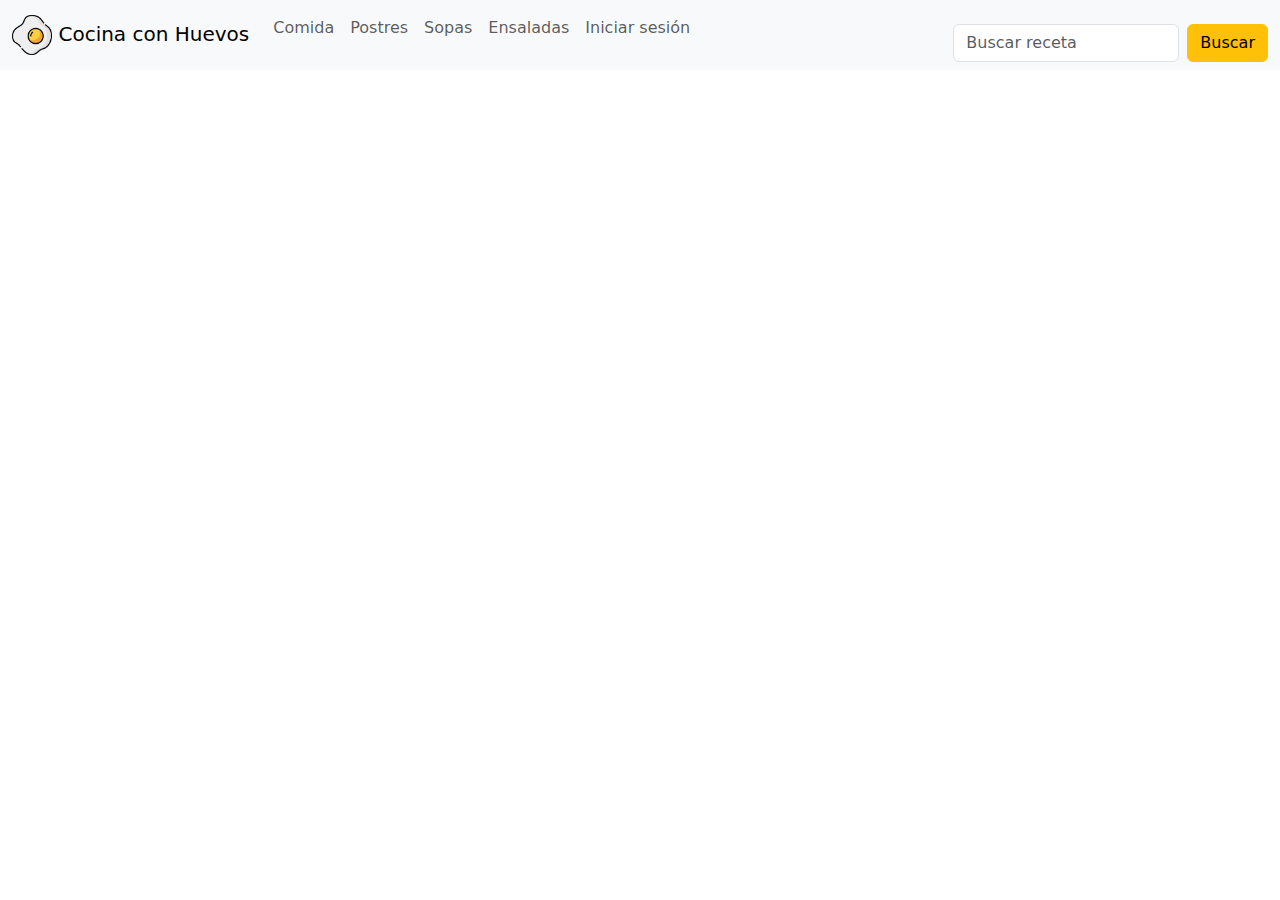
<file: vista/index.html>
<!DOCTYPE html>
<html lang="en">

<head>
    <meta charset="UTF-8">
    <meta name="viewport" content="width=device-width, initial-scale=1.0">
    <title>Cocina con huevos</title>
    <link rel="stylesheet" href="./style/style_sesion.css">
    <!-- BOOTSTRAP -->
    <link href="https://cdn.jsdelivr.net/npm/bootstrap@5.3.3/dist/css/bootstrap.min.css" rel="stylesheet"
        integrity="sha384-QWTKZyjpPEjISv5WaRU9OFeRpok6YctnYmDr5pNlyT2bRjXh0JMhjY6hW+ALEwIH" crossorigin="anonymous">
    <link rel="icon" href="./image/huevo-frito.png" type="image/x-icon">
</head>
<body>  
    <!-- BARRA DE NAVEGACION -->
    <nav class="navbar navbar-expand-lg bg-body-tertiary fixed-top" id="barra_navegacion">
        <div class="container-fluid">
            <a class="navbar-brand" href="#"><img src="./image/huevo-frito.png" height="40px"> Cocina con Huevos</a>

            <button class="navbar-toggler" type="button" data-bs-toggle="offcanvas"
                data-bs-target="#offcanvasNavbar" aria-controls="offcanvasNavbar"
                aria-label="Toggle navigation">
                <span class="navbar-toggler-icon"></span>
            </button>

            <div class="offcanvas offcanvas-end" tabindex="-1" id="offcanvasNavbar"aria-labelledby="offcanvasNavbarLabel">
                <div class="offcanvas-header">
                    <h5 class="offcanvas-title" id="offcanvasNavbarLabel"><a class="navbar-brand" href="index.html"><img src="./image/huevo-frito.png" height="40px"> Cocina con Huevos</a></h5>
                    <button type="button" class="btn-close" data-bs-dismiss="offcanvas"
                        aria-label="Close">
                    </button>
                </div>

                <div class="offcanvas-body">
                    <ul class="navbar-nav justify-content-start flex-grow-1 pe-3">
                        <li class="nav-item">
                            <a class="categoria-tab nav-link" href="#productos" data-categoria="comida">Comida</a>
                        </li>
                        <li class="nav-item">
                            <a class="categoria-tab nav-link" href="#productos" data-categoria="postre">Postres</a>
                        </li>
                        <li class="nav-item">
                            <a class="categoria-tab nav-link" href="#productos" data-categoria="sopa">Sopas</a>
                        </li>
                        <li class="nav-item">
                            <a class="categoria-tab nav-link" href="#productos" data-categoria="ensalada">Ensaladas</a>
                        </li> 
                        <li class="nav-item">
                            <a class="nav-link" href="loggin.html">Iniciar sesión</a>
                        </li>
                    </ul>
                    
                    <form class="d-flex mt-3" role="search">
                        <input class="form-control me-2" type="search" placeholder="Buscar receta" aria-label="Search">
                        <button class="btn btn-warning" type="submit">Buscar</button>
                    </form>
                </div>
            </div>
        </div>
    </nav>    <br>    <br>    <br>    <br>

     <!-- CONTENEDOR -->
     <div class="container" id="productos">
        <div class="row">
            <div class="col receta">
                <div id="Cartas" class="cards-container"></div>
            </div>
        </div>
    </div>

    <script src="https://cdn.jsdelivr.net/npm/bootstrap@5.3.3/dist/js/bootstrap.bundle.min.js"
        integrity="sha384-YvpcrYf0tY3lHB60NNkmXc5s9fDVZLESaAA55NDzOxhy9GkcIdslK1eN7N6jIeHz"
        crossorigin="anonymous"></script>
    <script src="https://cdn.jsdelivr.net/npm/@popperjs/core@2.11.8/dist/umd/popper.min.js"
        integrity="sha384-I7E8VVD/ismYTF4hNIPjVp/Zjvgyol6VFvRkX/vR+Vc4jQkC+hVqc2pM8ODewa9r"
        crossorigin="anonymous"></script>
    <script src="https://cdn.jsdelivr.net/npm/bootstrap@5.3.3/dist/js/bootstrap.min.js"
        integrity="sha384-0pUGZvbkm6XF6gxjEnlmuGrJXVbNuzT9qBBavbLwCsOGabYfZo0T0to5eqruptLy"
        crossorigin="anonymous"></script>
        <script src="https://ajax.googleapis.com/ajax/libs/jquery/3.6.0/jquery.min.js"></script>
        <script src="../controlador/mainControl.js"></script>
        <script src="script.js"></script>
</body>

</html>
</file>
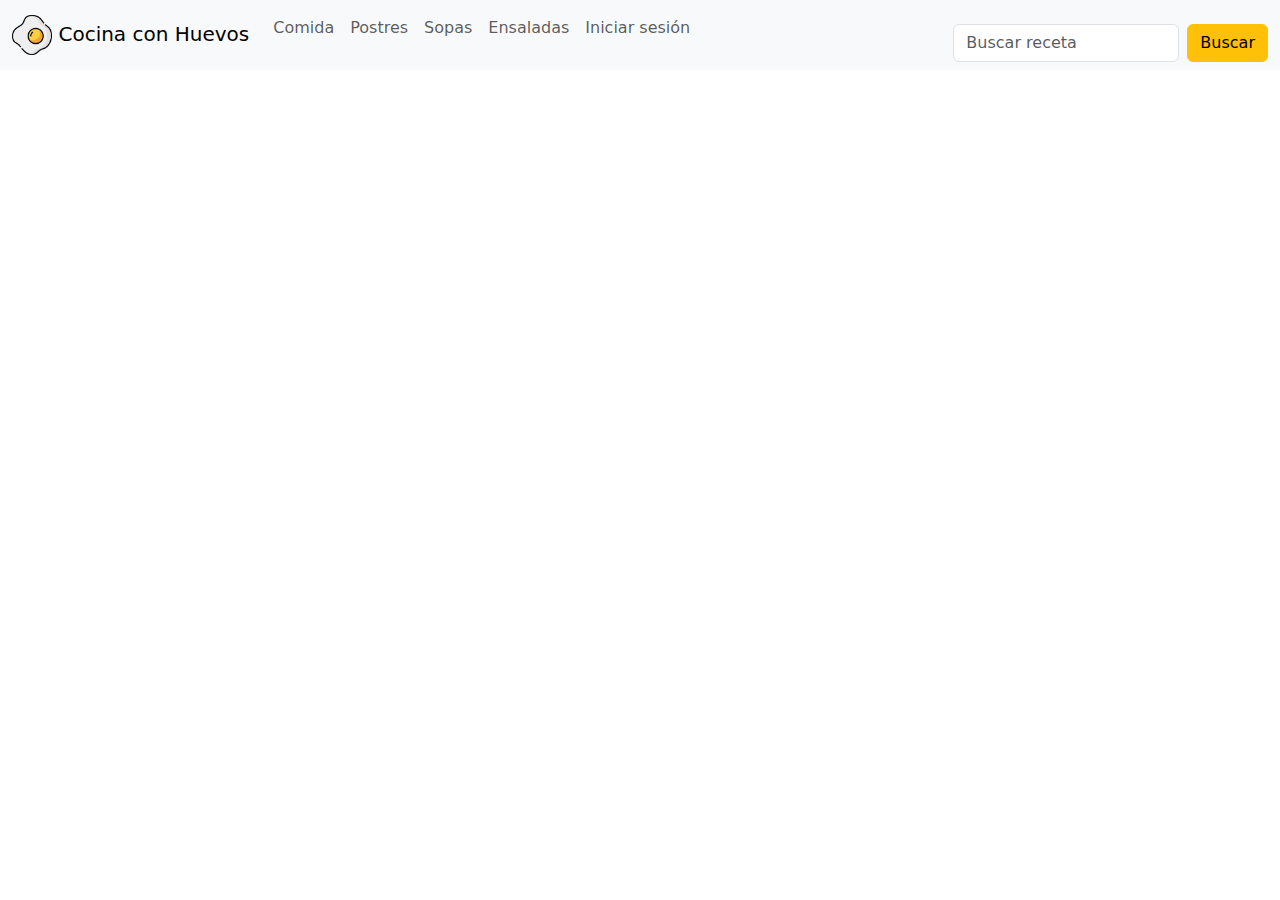
<file: vista/addRecipe.html>
<!DOCTYPE html>
<html lang="en">
<head>
    <meta charset="UTF-8">
    <meta name="viewport" content="width=device-width, initial-scale=1.0">
    <title>Agregar receta</title>
    <link rel="stylesheet" href="./style/style_sesion.css">
    <!-- BOOTSTRAP -->
    <link href="https://cdn.jsdelivr.net/npm/bootstrap@5.3.3/dist/css/bootstrap.min.css" rel="stylesheet"
        integrity="sha384-QWTKZyjpPEjISv5WaRU9OFeRpok6YctnYmDr5pNlyT2bRjXh0JMhjY6hW+ALEwIH" crossorigin="anonymous">
    <link rel="icon" href="./image/huevo-frito.png" type="image/x-icon">
</head>
<body>
    <!-- BARRA DE NAVEGACION -->
    <!-- CONTENEDOR -->
    <nav class="navbar navbar-expand-lg bg-body-tertiary fixed-top ">
        <div class="container-fluid">
            <a class="navbar-brand" href="index.html"><img src="./image/huevo-frito.png" height="40px"> Cocina con Huevos</a>
            <button class="navbar-toggler" type="button" data-bs-toggle="offcanvas"
                data-bs-target="#offcanvasNavbar" aria-controls="offcanvasNavbar"
                aria-label="Toggle navigation">
                <span class="navbar-toggler-icon"></span>
            </button>
            <div class="offcanvas offcanvas-end" tabindex="-1" id="offcanvasNavbar"aria-labelledby="offcanvasNavbarLabel">
                <div class="offcanvas-header">
                    <h5 class="offcanvas-title" id="offcanvasNavbarLabel"><a class="navbar-brand" href="index.html"><img src="./image/huevo-frito.png" height="40px"> Cocina con Huevos</a></h5>
                    <button type="button" class="btn-close" data-bs-dismiss="offcanvas"
                        aria-label="Close">
                    </button>
                </div>
                <div class="offcanvas-body">
                    <ul class="navbar-nav justify-content-start flex-grow-1 pe-3">
                        <li class="nav-item">
                            <a class="categoria-tab nav-link" href="#productos" data-categoria="comida">Comida</a>
                        </li>
                        <li class="nav-item">
                            <a class="categoria-tab nav-link" href="#productos" data-categoria="postre">Postres</a>
                        </li>
                        <li class="nav-item">
                            <a class="categoria-tab nav-link" href="#productos" data-categoria="sopa">Sopas</a>
                        </li>
                        <li class="nav-item">
                            <a class="categoria-tab nav-link" href="#productos" data-categoria="ensalada">Ensaladas</a>
                        </li>
                        <li class="nav-item">
                            <a class="nav-link" href="addRecipe.html">Mis recetas</a>
                        </li>
                        <li class="nav-item">
                            <a class="nav-link" href="profile.html">Mi perfil</a>
                        </li>
                    </ul>
                    <form class="d-flex" role="search">
                        <input class="form-control me-2" type="search" placeholder="Buscar receta" aria-label="Search">
                        <button class="btn btn-warning" type="submit">Buscar</button>&nbsp;&nbsp;
                        
                    </form><br><br>
                    <button class="btn btn-warning" id="boton_cerrar_sesion" type="button" onclick="cerrarSesion()">Cerrar sesión</button>
                </div>
            </div>
        </div>
    </nav>    <br>    <br>    <br>
    <div class="container">        <br>        <br>
        <div class="row">
            <div class="col-lg-6 col-sm-12">
                <div class="row">
                    <!-- Formualrio -->
                    <div>
                        <h2 class="titulo_agregar_receta">Agregar nueva receta</h2> <br> <br>
                        <form class="formulario_receta" id="recetaForm" enctype="multipart/form-data">
                            <!-- Nombre de receta -->
                            <div>
                                <label for="nombre" class="form-label">Nombre de la receta</label>
                                <input type="text" class="form-control" id="nombreR" name="nombre" placeholder="Nombre de receta" required>
                            </div><br>
                            <!-- Categoría -->
                            <div>
                                <label for="categoria">Categoría:</label>
                                <select id="categoria" name="categoria" required>
                                    <option value="">Seleccionar categoría</option>
                                    <option value="comida">Comida</option>
                                    <option value="postre">Postre</option>
                                    <option value="sopa">Sopa</option>
                                    <option value="ensalada">Ensalada</option>
                                </select>
                            </div><br>
                            <!-- Tiempo de cocción -->
                            <div>
                                <label for="tiempo" class="form-label">Tiempo de cocción</label>
                                <input type="number" class="form-control" id="tiempo" name="tiempo" placeholder="Tiempo de cocción" required>
                            </div><br>
                            <!-- Imagen de receta -->
                            <div>
                                <label for="foto" class="form-label">Imagen de la receta</label>
                                <input type="file" class="form-control" id="foto" name="foto" accept="image/*" required>
                            </div><br>
                            <!-- Ingredientes -->
                            <div>
                                <label for="ingredientes" class="form-label">Ingredientes</label>
                                <textarea class="form-control" id="ingredientes" name="ingredientes" placeholder="Ingredientes" required></textarea>
                            </div><br>
                            <!-- Modo de preparación -->
                            <div>
                                <label for="descripcion" class="form-label">Modo de preparación</label>
                                <textarea class="form-control" id="descripcion" name="descripcion" placeholder="Modo de preparación" required></textarea>
                            </div>   <br>
                            <button type="submit" class="btn btn-warning" id="guardar_receta">Guardar Receta</button>
                        </form>                        
                    </div>
                </div>
            </div>
            <div class="col-lg-6 col-sm-12">
                <div class="row">
                    <div class="col">
                        <div class="">
                            <h2 class="titulo_agregar_receta">Mis recetas</h2>
                            <!-- RENGLON PARA LAS RECETAS HECHAS POR EL CLIENTE -->
                            <div class="row">
                                <div class="container" id="productos">
                                    <div class="row">
                                        <div class="col">
                                            <div id="Cartas" class="cards-container"></div>
                                        </div>
                                    </div>
                                </div>
                            <!-- FIN DEL RENGLON -->
                            </div>
                        </div>
                    </div>
                </div>
            </div>
        <!-- FIN RENGLON -->
        </div>
    <!-- FIN CONTENEDOR -->
    </div>

    <script src="https://cdn.jsdelivr.net/npm/bootstrap@5.3.3/dist/js/bootstrap.bundle.min.js"
        integrity="sha384-YvpcrYf0tY3lHB60NNkmXc5s9fDVZLESaAA55NDzOxhy9GkcIdslK1eN7N6jIeHz"
        crossorigin="anonymous"></script>
    <script src="https://cdn.jsdelivr.net/npm/@popperjs/core@2.11.8/dist/umd/popper.min.js"
        integrity="sha384-I7E8VVD/ismYTF4hNIPjVp/Zjvgyol6VFvRkX/vR+Vc4jQkC+hVqc2pM8ODewa9r"
        crossorigin="anonymous"></script>
    <script src="https://cdn.jsdelivr.net/npm/bootstrap@5.3.3/dist/js/bootstrap.min.js"
        integrity="sha384-0pUGZvbkm6XF6gxjEnlmuGrJXVbNuzT9qBBavbLwCsOGabYfZo0T0to5eqruptLy"
        crossorigin="anonymous"></script>
    <script src="https://ajax.googleapis.com/ajax/libs/jquery/3.6.0/jquery.min.js"></script>
    <script src="script.js"></script>
    <script src="../controlador/mainControl.js"></script>
    
    <script>
        document.addEventListener('DOMContentLoaded', () => {
            const userID = sessionStorage.getItem('idU');
            if (!userID) {
                window.location.href = 'index.html';  // Redirigir si no hay sesión activa
            }
        });
    </script>

</body>

</html>
</file>
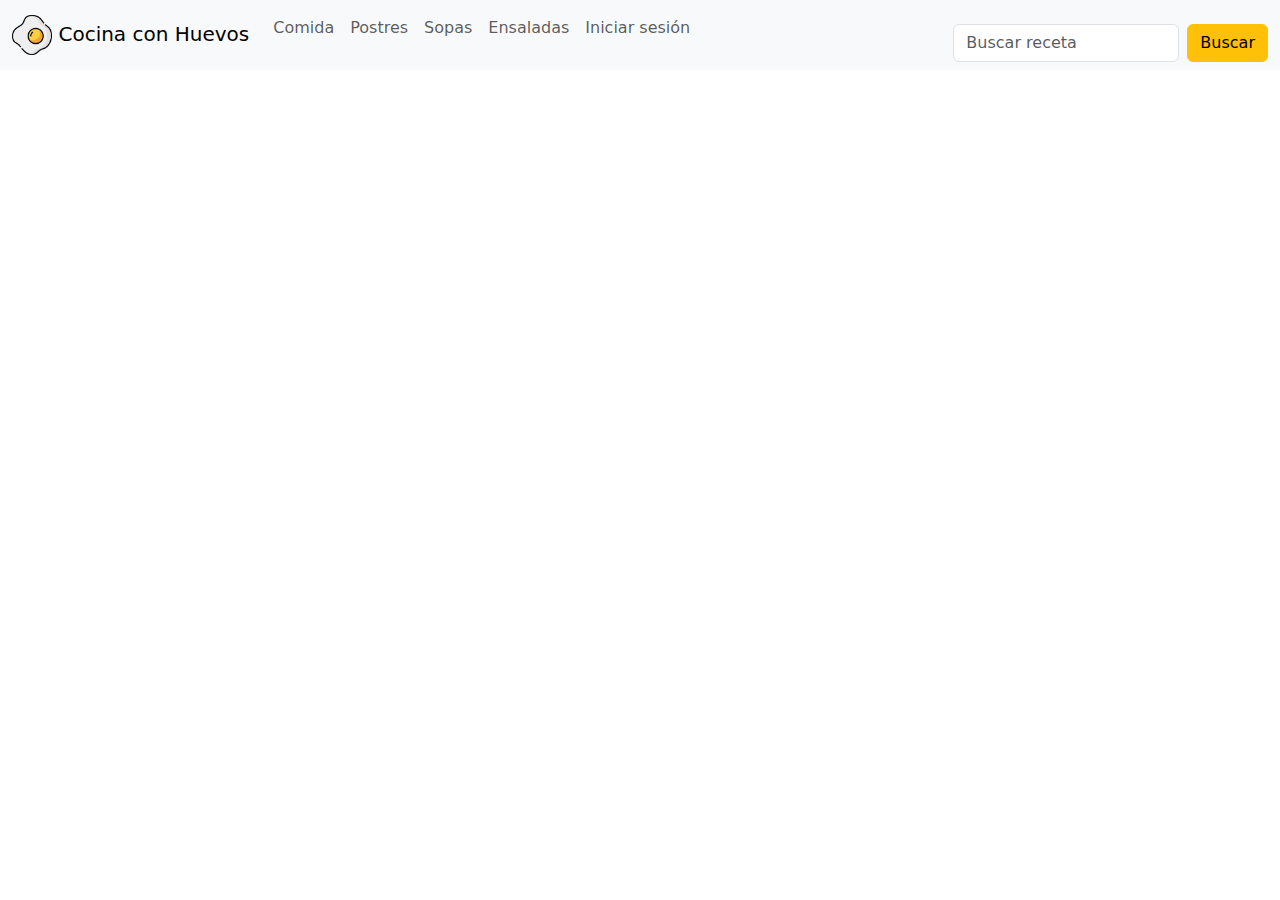
<file: vista/editRecipe.html>
<!DOCTYPE html>
<html lang="en">
<head>
    <meta charset="UTF-8">
    <meta name="viewport" content="width=device-width, initial-scale=1.0">
    <title>Agregar receta</title>
    <link rel="stylesheet" href="./style/style_sesion.css">
    <!-- BOOTSTRAP -->
    <link href="https://cdn.jsdelivr.net/npm/bootstrap@5.3.3/dist/css/bootstrap.min.css" rel="stylesheet"
        integrity="sha384-QWTKZyjpPEjISv5WaRU9OFeRpok6YctnYmDr5pNlyT2bRjXh0JMhjY6hW+ALEwIH" crossorigin="anonymous">
    <link rel="icon" href="./image/huevo-frito.png" type="image/x-icon">
</head>
<body>
    <!-- BARRA DE NAVEGACION -->
    <!-- CONTENEDOR -->
    <nav class="navbar navbar-expand-lg bg-body-tertiary fixed-top ">
        <div class="container-fluid">
            <a class="navbar-brand" href="index.html"><img src="./image/huevo-frito.png" height="40px"> Cocina con Huevos</a>
            <button class="navbar-toggler" type="button" data-bs-toggle="offcanvas"
                data-bs-target="#offcanvasNavbar" aria-controls="offcanvasNavbar"
                aria-label="Toggle navigation">
                <span class="navbar-toggler-icon"></span>
            </button>
            <div class="offcanvas offcanvas-end" tabindex="-1" id="offcanvasNavbar"aria-labelledby="offcanvasNavbarLabel">
                <div class="offcanvas-header">
                    <h5 class="offcanvas-title" id="offcanvasNavbarLabel"><a class="navbar-brand" href="index.html"><img src="./image/huevo-frito.png" height="40px"> Cocina con Huevos</a></h5>
                    <button type="button" class="btn-close" data-bs-dismiss="offcanvas"
                        aria-label="Close">
                    </button>
                </div>
                <div class="offcanvas-body">
                    <ul class="navbar-nav justify-content-start flex-grow-1 pe-3">
                        <li class="nav-item">
                            <a class="categoria-tab nav-link" href="#productos" data-categoria="comida">Comida</a>
                        </li>
                        <li class="nav-item">
                            <a class="categoria-tab nav-link" href="#productos" data-categoria="postre">Postres</a>
                        </li>
                        <li class="nav-item">
                            <a class="categoria-tab nav-link" href="#productos" data-categoria="sopa">Sopas</a>
                        </li>
                        <li class="nav-item">
                            <a class="categoria-tab nav-link" href="#productos" data-categoria="ensalada">Ensaladas</a>
                        </li>
                        <li class="nav-item">
                            <a class="nav-link" href="addRecipe.html">Mis recetas</a>
                        </li>
                        <li class="nav-item">
                            <a class="nav-link" href="profile.html">Mi perfil</a>
                        </li>
                    </ul>
                    <form class="d-flex" role="search">
                        <input class="form-control me-2" type="search" placeholder="Buscar receta" aria-label="Search">
                        <button class="btn btn-warning" type="submit">Buscar</button>&nbsp;&nbsp;
                        
                    </form><br><br>
                    <button class="btn btn-warning" id="boton_cerrar_sesion" type="button" onclick="cerrarSesion()">Cerrar sesión</button>
                </div>
            </div>
        </div>
    </nav>    <br>    <br>    <br>
    <div class="container">        <br>        <br>
        <div class="row">
            <div class="col-lg-6 col-sm-12">
                <div class="row">
                    <!-- Formualrio -->
                    <div>
                        <h2 class="titulo_agregar_receta">Editar receta</h2>
                        <form class="formulario_receta" id="recetaEdit" enctype="multipart/form-data">
                            <!-- Nombre de receta -->
                            <div>
                                <label for="nombre" class="form-label">Nombre de la receta</label>
                                <input type="text" class="form-control" id="nombreR" name="nombre" placeholder="Nombre de receta" required>
                            </div><br>
                            <!-- Categoría -->
                            <div>
                                <label for="categoria">Categoría:</label>
                                <select id="categoria" name="categoria" required>
                                    <option value="">Seleccionar categoría</option>
                                    <option value="comida">Comida</option>
                                    <option value="postre">Postre</option>
                                    <option value="sopa">Sopa</option>
                                    <option value="ensalada">Ensalada</option>
                                </select>
                            </div><br>
                            <!-- Tiempo de cocción -->
                            <div>
                                <label for="tiempo" class="form-label">Tiempo de cocción</label>
                                <input type="number" class="form-control" id="tiempo" name="tiempo" placeholder="Tiempo de cocción" required>
                            </div><br>
                            <!-- Imagen de receta -->
                            <div>
                                <label for="foto" class="form-label">Imagen de la receta</label>
                                <input type="file" class="form-control" id="foto" name="foto" accept="image/*" >
                                <img id="foto-preview" src="" alt="Vista previa de la receta" style="max-width: 100%; display: none;">
                            </div><br>
                            <!-- Ingredientes -->
                            <div>
                                <label for="ingredientes" class="form-label">Ingredientes</label>
                                <textarea class="form-control" id="ingredientes" name="ingredientes" placeholder="Ingredientes" required></textarea>
                            </div><br>
                            <!-- Modo de preparación -->
                            <div>
                                <label for="descripcion" class="form-label">Modo de preparación</label>
                                <textarea class="form-control" id="descripcion" name="descripcion" placeholder="Modo de preparación" required></textarea>
                            </div>   <br>
                            <button type="submit" class="btn btn-warning" id="actualizar_receta">Actualizar Receta</button>
                        </form>                        
                    </div>
                </div>
            </div>
            <div class="col-lg-6 col-sm-12">
                <div class="row">
                    <div class="col">
                        <div class="">
                            <h2 class="titulo_agregar_receta">Mis recetas</h2>
                            <!-- RENGLON PARA LAS RECETAS HECHAS POR EL CLIENTE -->
                            <div class="row">
                                <div class="container" id="productos">
                                    <div class="row">
                                        <div class="col">
                                            <div id="Cartas" class="cards-container"></div>
                                        </div>
                                    </div>
                                </div>
                            <!-- FIN DEL RENGLON -->
                            </div>
                        </div>
                    </div>
                </div>
            </div>
        <!-- FIN RENGLON -->
        </div>
    <!-- FIN CONTENEDOR -->
    </div>

    <script src="https://cdn.jsdelivr.net/npm/bootstrap@5.3.3/dist/js/bootstrap.bundle.min.js"
        integrity="sha384-YvpcrYf0tY3lHB60NNkmXc5s9fDVZLESaAA55NDzOxhy9GkcIdslK1eN7N6jIeHz"
        crossorigin="anonymous"></script>
    <script src="https://cdn.jsdelivr.net/npm/@popperjs/core@2.11.8/dist/umd/popper.min.js"
        integrity="sha384-I7E8VVD/ismYTF4hNIPjVp/Zjvgyol6VFvRkX/vR+Vc4jQkC+hVqc2pM8ODewa9r"
        crossorigin="anonymous"></script>
    <script src="https://cdn.jsdelivr.net/npm/bootstrap@5.3.3/dist/js/bootstrap.min.js"
        integrity="sha384-0pUGZvbkm6XF6gxjEnlmuGrJXVbNuzT9qBBavbLwCsOGabYfZo0T0to5eqruptLy"
        crossorigin="anonymous"></script>
    <script src="https://ajax.googleapis.com/ajax/libs/jquery/3.6.0/jquery.min.js"></script>
    <script src="script.js"></script>
    <script src="../controlador/mainControl.js"></script>
    
    <script>
        document.addEventListener('DOMContentLoaded', () => {
            const userID = sessionStorage.getItem('idU');
            if (!userID) {
                window.location.href = 'index.html';  // Redirigir si no hay sesión activa
            }
        });
    </script>

</body>

</html>
</file>
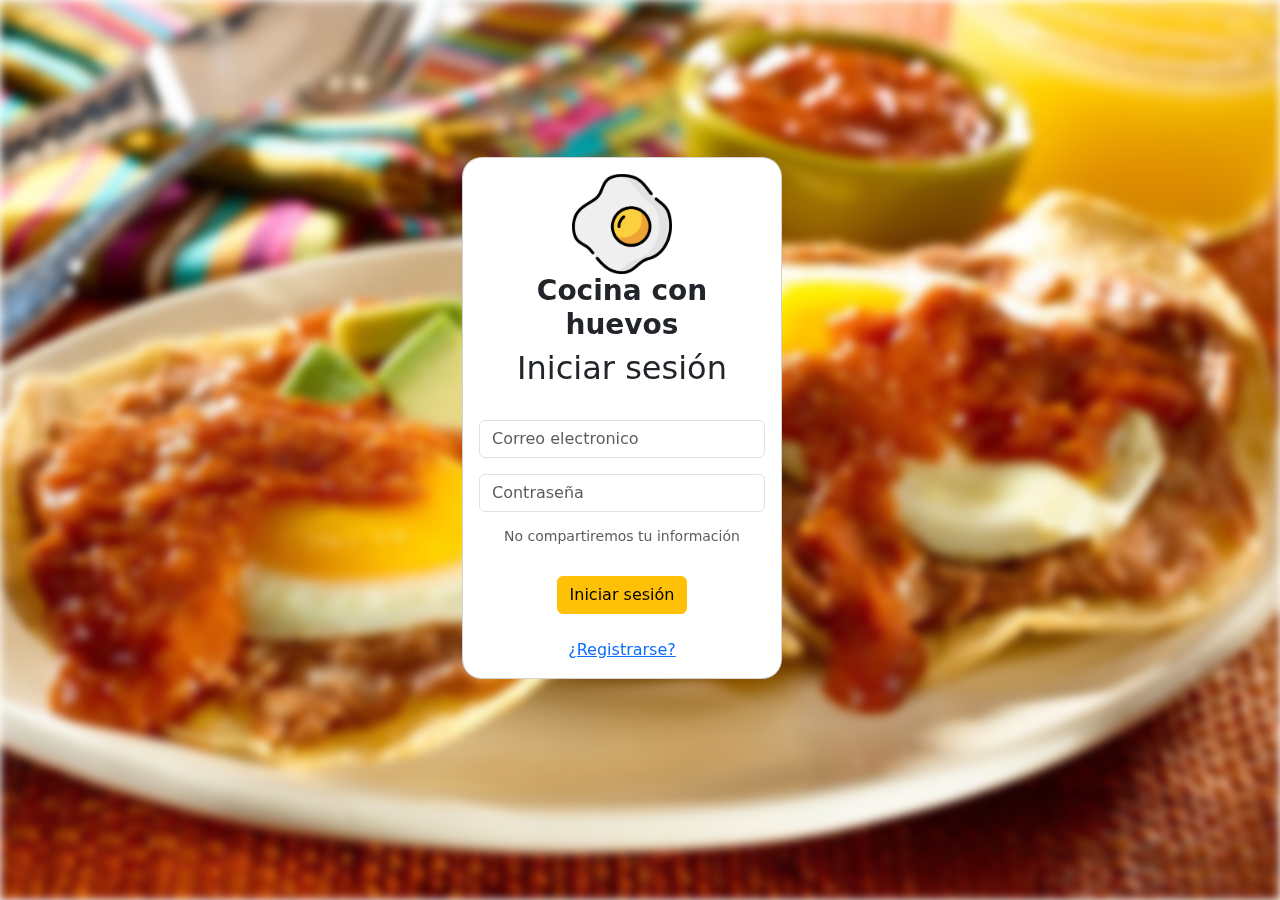
<file: vista/loggin.html>
<!DOCTYPE html>
<html lang="en">
    <head>
        <meta charset="UTF-8">
        <meta name="viewport" content="width=device-width, initial-scale=1.0">
        <title>Iniciar Sesion</title>
        <link rel="stylesheet" href="./style/style_sesion.css">
        <!-- BOOTSTRAP -->
        <link href="https://cdn.jsdelivr.net/npm/bootstrap@5.3.3/dist/css/bootstrap.min.css" rel="stylesheet"
            integrity="sha384-QWTKZyjpPEjISv5WaRU9OFeRpok6YctnYmDr5pNlyT2bRjXh0JMhjY6hW+ALEwIH" crossorigin="anonymous">
        <link rel="icon" href="./image/huevo-frito.png" type="image/x-icon">
    </head>
<body>
    <!-- fondo -->
    <div class="fondo" id="fondo"></div><br><br><br>
        <div class="container text-center"><br><br>
            <div class="row align-items-center">
              <div class="col">
                <!-- Columna de ayuda -->
              </div>
              <!--COLUMNA PRINCIPAL-->
              <div class="col">
                <!-- SPINNER -->
                <div class="spinner-grow text-warning spinner" role="status" id="spinner">
                  <span class="visually-hidden">Loading...</span>
                </div>
                <!-- CARTA DE INICIAR SESION -->
                  <div class="card carta" style="width: 20rem; border-radius: 20px;" id="carta">
                  <div class="card-body" id="cuerpo">
                    <!-- LINK AL INDEX -->
                        <div class="link_sesion">
                            <a href="index.html">
                                <img src="./image/huevo-frito.png" alt="LOGO" class="imagen_login"><br>
                                <h3>Cocina con huevos</h3>
                            </a>
                        </div>
                        <h2 class="card-title">Iniciar sesión</h2>
                        <!-- DATOS -->
                        <form id="loginForm">
                            <!-- CORREO -->
                            <div class="mb-3">
                              <label for="exampleInputEmail1" class="form-label"></label>
                              <input type="email" class="form-control" id="correo" aria-describedby="emailHelp" placeholder="Correo electronico" required>
                            </div>
                            <!-- CONTRASEÑA -->
                            <div class="mb-3">
                              <input type="password" class="form-control" id="contrasena" placeholder="Contraseña" required>
                            </div>
                            <!-- BOTON INICIAR SESION -->
                            <h4 id="emailHelp" class="form-text">No compartiremos tu información</h4><br>
                            <button type="submit" class="btn btn-warning" id="boton_iniciar_sesion">Iniciar sesión</button><br><br>
                            <!-- BOTON INICIAR SESION -->
                            <a href="signUp.html">
                              ¿Registrarse?
                            </a>
                          </form>
                    </div>
                  </div>
              </div>
              <div class="col">
                <!-- Columna de ayuda -->
              </div>
            </div>
        </div>
    <script src="https://cdn.jsdelivr.net/npm/bootstrap@5.3.3/dist/js/bootstrap.bundle.min.js"
            integrity="sha384-YvpcrYf0tY3lHB60NNkmXc5s9fDVZLESaAA55NDzOxhy9GkcIdslK1eN7N6jIeHz"
            crossorigin="anonymous"></script>
    <script src="https://cdn.jsdelivr.net/npm/@popperjs/core@2.11.8/dist/umd/popper.min.js"
            integrity="sha384-I7E8VVD/ismYTF4hNIPjVp/Zjvgyol6VFvRkX/vR+Vc4jQkC+hVqc2pM8ODewa9r"
            crossorigin="anonymous"></script>
    <script src="https://cdn.jsdelivr.net/npm/bootstrap@5.3.3/dist/js/bootstrap.min.js"
            integrity="sha384-0pUGZvbkm6XF6gxjEnlmuGrJXVbNuzT9qBBavbLwCsOGabYfZo0T0to5eqruptLy"
            crossorigin="anonymous"></script>
    <script src="https://ajax.googleapis.com/ajax/libs/jquery/3.6.0/jquery.min.js"></script>
    <!-- <script src="script.js"></script> -->
    <script src="../controlador/mainControl.js"></script>

</body>
</html>
</file>
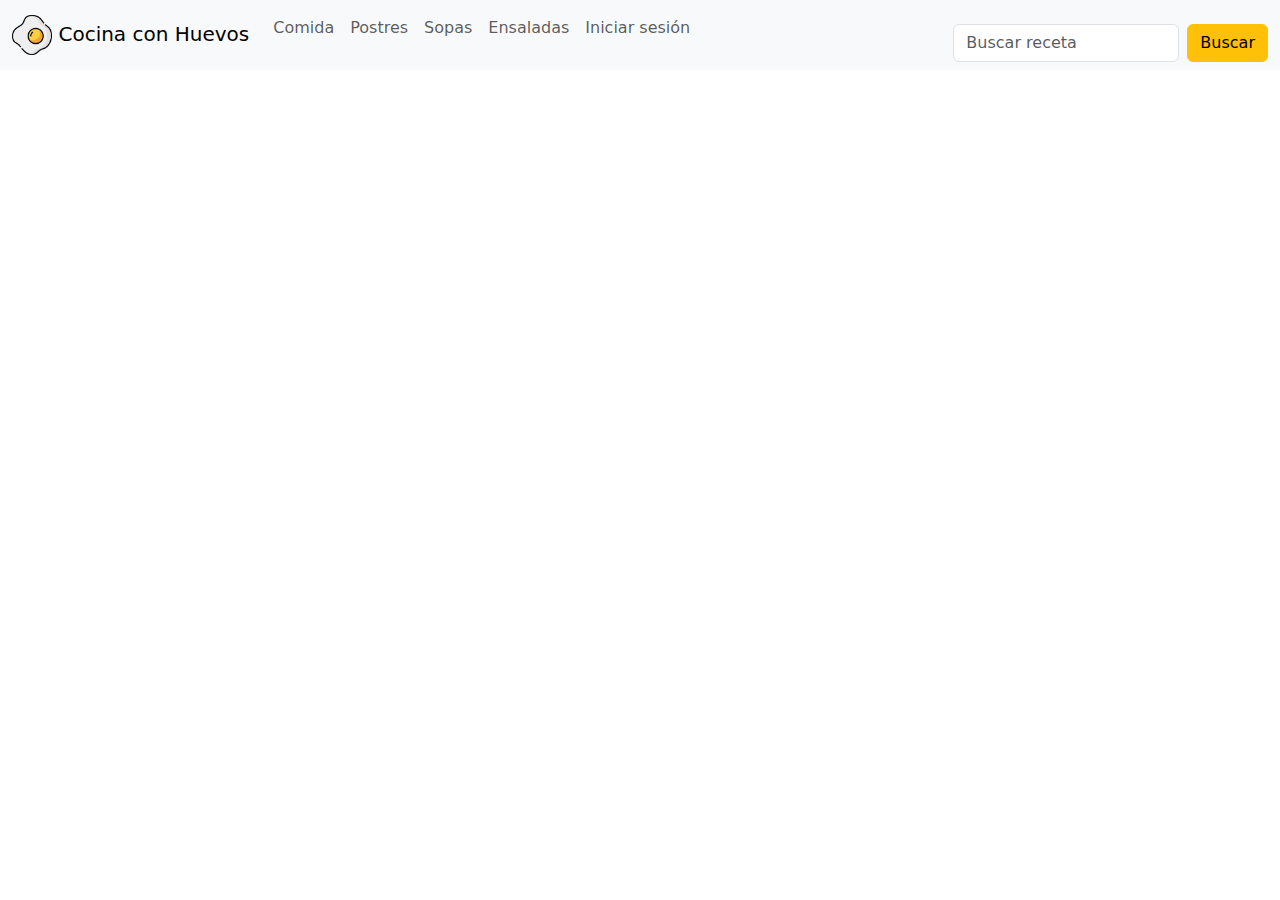
<file: vista/profile.html>
<!DOCTYPE html>
<html lang="en">

<head>
    <meta charset="UTF-8">
    <meta name="viewport" content="width=device-width, initial-scale=1.0">
    <title>Mi perfil</title>
    <link rel="stylesheet" href="./style/style_perfil.css">
    <!-- BOOTSTRAP -->
    <link href="https://cdn.jsdelivr.net/npm/bootstrap@5.3.3/dist/css/bootstrap.min.css" rel="stylesheet"
        integrity="sha384-QWTKZyjpPEjISv5WaRU9OFeRpok6YctnYmDr5pNlyT2bRjXh0JMhjY6hW+ALEwIH" crossorigin="anonymous">
    <link rel="icon" href="./image/huevo-frito.png" type="image/x-icon">
</head>

<body>

    <!-- BARRA DE NAVEGACION -->

    <!-- CONTENEDOR -->
    <nav class="navbar navbar-expand-lg bg-body-tertiary fixed-top ">
        <div class="container-fluid">
            <a class="navbar-brand" href="index.html"><img src="./image/huevo-frito.png" height="40px"> Cocina con Huevos</a>

            <button class="navbar-toggler" type="button" data-bs-toggle="offcanvas"
                data-bs-target="#offcanvasNavbar" aria-controls="offcanvasNavbar"
                aria-label="Toggle navigation">
                <span class="navbar-toggler-icon"></span>
            </button>

            <div class="offcanvas offcanvas-end" tabindex="-1" id="offcanvasNavbar"aria-labelledby="offcanvasNavbarLabel">
                <div class="offcanvas-header">
                    <h5 class="offcanvas-title" id="offcanvasNavbarLabel"><a class="navbar-brand" href="index.html"><img src="./image/huevo-frito.png" height="40px"> Cocina con Huevos</a></h5>
                    <button type="button" class="btn-close" data-bs-dismiss="offcanvas"
                        aria-label="Close">
                    </button>
                </div>

                <div class="offcanvas-body">
                    <ul class="navbar-nav justify-content-start flex-grow-1 pe-3">
                        <li class="nav-item">
                            <a class="categoria-tab nav-link" href="#productos" data-categoria="comida">Comida</a>
                        </li>
                        <li class="nav-item">
                            <a class="categoria-tab nav-link" href="#productos" data-categoria="postre">Postres</a>
                        </li>
                        <li class="nav-item">
                            <a class="categoria-tab nav-link" href="#productos" data-categoria="sopa">Sopas</a>
                        </li>
                        <li class="nav-item">
                            <a class="categoria-tab nav-link" href="#productos" data-categoria="ensalada">Ensaladas</a>
                        </li>
                        <li class="nav-item">
                            <a class="nav-link" href="addRecipe.html">Mis recetas</a>
                        </li>
                        <li class="nav-item">
                            <a class="nav-link" href="profile.html">Mi perfil</a>
                        </li>
                    </ul>
                    <form class="d-flex" role="search">
                        <input class="form-control me-2" type="search" placeholder="Buscar receta" aria-label="Search">
                        <button class="btn btn-warning" type="submit">Buscar</button>&nbsp;&nbsp;
                    </form>
                    <button class="btn btn-warning" id="boton_cerrar_sesion" type="button" onclick="cerrarSesion()">Cerrar sesion</button></a>
                </div>
            </div>
        </div>
    </nav>    <br>    <br>    <br>
    <div class="container">        <br>        <br>
        <div class="row">
            <div class="col-lg-2 col-sm-12">
                <!-- COLUMNA DE AYUDA -->
            </div>
            <div class="col-lg-8 col-sm-12">
                <div class="row"></div>
                    <!-- Formualrio -->
                    <div>
                        <h1 class="titulo_agregar_receta">Mi perfil</h1>       <br>
                        <div class="foto_perfil">
                            <img src="./image/usuario.png" alt="huevo_icon" id="foto_default" >
                        </div>                        <br>
                        <form class="formulario_receta">
                            <!-- NOMBRE DE RECETA -->
                            <div class="">
                              <label for="exampleInputEmail1" class="form-label">Nombre</label>
                              <input type="text" class="form-control" id="nombre_usuario_perfil" aria-describedby="emailHelp" placeholder="Nombre de usuario" required>
                            </div><br>     
                            <div class="">
                                <label for="exampleInputEmail1" class="form-label">Apellido</label>
                                <input type="text" class="form-control" id="apellido_usuario_perfil" aria-describedby="emailHelp" placeholder="Apellido" required>
                              </div><br>                        
                            <!-- NOMBRE DE RECETA -->
                            <div class="">
                                <label for="exampleInputEmail1" class="form-label">Correo electronico</label>
                                <input type="text" class="form-control" id="correo_perfil" aria-describedby="emailHelp" placeholder="Correo electronico" required>
                            </div><br>
                            <!-- NOMBRE DE RECETA -->
                            <div class="">
                                <label for="exampleInputEmail1" class="form-label">Contraseña</label>
                                <input type="text" class="form-control" id="contrasena_perfil" aria-describedby="emailHelp" placeholder="Contraseña" required>
                            </div><br>     
                            <button class="btn btn-warning" id="Actualizar" type="button">Actualizar</button>
                        </form>
                    </div>
                </div>
            </div>
            <div class="col-lg-2">
                <!-- COLUMNA DE AYUDA -->
            </div>
        <!-- FIN RENGLON -->
        </div>
    <!-- FIN CONTENEDOR -->
    </div>
    <script src="https://cdn.jsdelivr.net/npm/bootstrap@5.3.3/dist/js/bootstrap.bundle.min.js"
        integrity="sha384-YvpcrYf0tY3lHB60NNkmXc5s9fDVZLESaAA55NDzOxhy9GkcIdslK1eN7N6jIeHz"
        crossorigin="anonymous"></script>
    <script src="https://cdn.jsdelivr.net/npm/@popperjs/core@2.11.8/dist/umd/popper.min.js"
        integrity="sha384-I7E8VVD/ismYTF4hNIPjVp/Zjvgyol6VFvRkX/vR+Vc4jQkC+hVqc2pM8ODewa9r"
        crossorigin="anonymous"></script>
    <script src="https://cdn.jsdelivr.net/npm/bootstrap@5.3.3/dist/js/bootstrap.min.js"
        integrity="sha384-0pUGZvbkm6XF6gxjEnlmuGrJXVbNuzT9qBBavbLwCsOGabYfZo0T0to5eqruptLy"
        crossorigin="anonymous"></script>
    <script src="https://ajax.googleapis.com/ajax/libs/jquery/3.6.0/jquery.min.js"></script>
    <script src="script.js"></script>
    <script src="../controlador/mainControl.js"></script>

    <script>
        document.addEventListener('DOMContentLoaded', () => {
            const userID = sessionStorage.getItem('idU');
            if (!userID) {
                window.location.href = 'index.html';  
            }
        });
    </script>
    
</body>
</html>
</file>
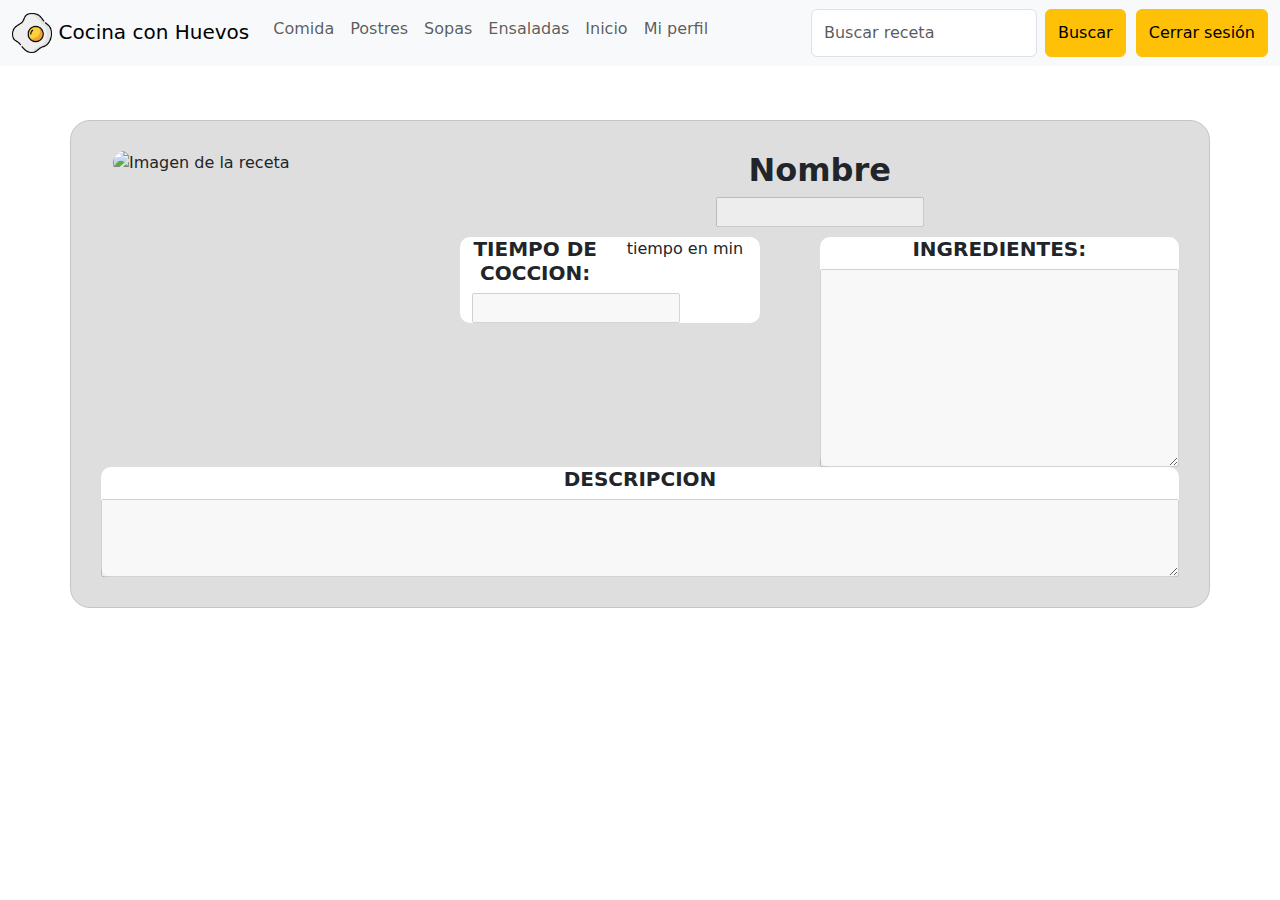
<file: vista/recipe_details.html>
<!DOCTYPE html>
<html lang="en">

<head>
    <meta charset="UTF-8">
    <meta name="viewport" content="width=device-width, initial-scale=1.0">
    <title>Ver detalles de receta</title>
    <link rel="stylesheet" href="./style/style_sesion.css">
    <!-- BOOTSTRAP -->
    <link href="https://cdn.jsdelivr.net/npm/bootstrap@5.3.3/dist/css/bootstrap.min.css" rel="stylesheet"
        integrity="sha384-QWTKZyjpPEjISv5WaRU9OFeRpok6YctnYmDr5pNlyT2bRjXh0JMhjY6hW+ALEwIH" crossorigin="anonymous">
    <link rel="icon" href="./image/huevo-frito.png" type="image/x-icon">
</head>

<body>

    <!-- BARRA DE NAVEGACION -->

    <!-- CONTENEDOR -->
    <nav class="navbar navbar-expand-lg bg-body-tertiary fixed-top ">
        <div class="container-fluid">
            <a class="navbar-brand" href="index.html"><img src="./image/huevo-frito.png" height="40px"> Cocina con Huevos</a>

            <button class="navbar-toggler" type="button" data-bs-toggle="offcanvas"
                data-bs-target="#offcanvasNavbar" aria-controls="offcanvasNavbar"
                aria-label="Toggle navigation">
                <span class="navbar-toggler-icon"></span>
            </button>

            <div class="offcanvas offcanvas-end" tabindex="-1" id="offcanvasNavbar"aria-labelledby="offcanvasNavbarLabel">
                <div class="offcanvas-header">
                    <h5 class="offcanvas-title" id="offcanvasNavbarLabel"><a class="navbar-brand" href="index.html"><img src="./image/huevo-frito.png" height="40px"> Cocina con Huevos</a></h5>
                    <button type="button" class="btn-close" data-bs-dismiss="offcanvas"
                        aria-label="Close">
                    </button>
                </div>

                <div class="offcanvas-body">
                    <ul class="navbar-nav justify-content-start flex-grow-1 pe-3">
                        <li class="nav-item">
                            <a class="categoria-tab nav-link" href="#productos" data-categoria="comida">Comida</a>
                        </li>
                        <li class="nav-item">
                            <a class="categoria-tab nav-link" href="#productos" data-categoria="postre">Postres</a>
                        </li>
                        <li class="nav-item">
                            <a class="categoria-tab nav-link" href="#productos" data-categoria="sopa">Sopas</a>
                        </li>
                        <li class="nav-item">
                            <a class="categoria-tab nav-link" href="#productos" data-categoria="ensalada">Ensaladas</a>
                        </li>
                        <li class="nav-item">
                            <a class="nav-link" href="sesion.html">Inicio</a>
                        </li>
                        <li class="nav-item">
                            <a class="nav-link" href="profile.html">Mi perfil</a>
                        </li>
                    </ul>

                    
                    <form class="d-flex" role="search">
                        <input class="form-control me-2" type="search" placeholder="Buscar receta" aria-label="Search">
                        <button class="btn btn-warning" type="submit">Buscar</button>&nbsp;&nbsp;
                        
                    </form>

                    <br>
                    <br>
                    <button class="btn btn-warning" id="boton_cerrar_sesion" type="button" onclick="cerrarSesion()">Cerrar sesión</button>
                    
                </div>
            </div>
        </div>
    </nav>
    <br>

    <div class="container">
        <br>
        <br>
        <div class="row">
            <!-- <div class="col-lg-1 col-sm-12"></div> -->

            <div class="col-lg-12 col-sm-12">
                <div class="row">
                    <!-- Formualrio -->
                    <div>
                        <br>
                        <br>
                        <div class="row formato_detalles">
                            <!-- IMAGEN -->
                            <div class="col-lg-4 imagen">
                                <div>
                                    <img id="imagenR" alt="Imagen de la receta"/>
                                </div>
                            </div>

                            <div class="col-lg-8">
                                <div class="row">
                                    <!-- TITULO DE RECETA -->
                                    <div class="col-lg-12 titulo_receta">
                                        <h3>Nombre</h3>
                                        <div>
                                            <input type="text" name="nombreR" id="nombreR" disabled>
                                        </div>
                                    </div>
                                </div>
                                <div class="row">
                                    <div class="col-lg-5">
                                        <!-- TIEMPO DE COCCION -->
                                        <div class="row tiempo">
                                            <div class="col-lg-6">
                                                <!-- TITULO -->
                                                <h5>TIEMPO DE COCCION:</h5>
                                                <input type="text" name="tiempo" id="tiempo" disabled>
                                            </div>

                                            <div class="col-lg-6">
                                                <!-- TIEMPO -->
                                                <p>tiempo en min</p>                                                
                                            </div>
                                            
                                        </div>
                                    </div>

                                    <div class="col-lg-1">  
                                    </div>

                                    <div class="col-lg-6">
                                        <!-- INGREDIENTES -->
                                        <div class="row ingredientes">
                                            <h5>INGREDIENTES:</h5>
                                            <textarea type="text" name="ingredientes" id="ingredientes" rows="8" disabled></textarea>
                                        </div>
                                    </div>

                                </div>
                            </div>

                            <div class="col-lg-12 descripcion">
                                <div class="row">
                                    <h5>DESCRIPCION</h5>
                                    <textarea type="text" name="descripcion" id="descripcion" rows="3" disabled></textarea>
                                </div>
                            </div>
                        </div>
                    </div>
                </div>
            </div>

        <!-- FIN RENGLON -->
        </div>
    <!-- FIN CONTENEDOR -->
    </div>

    <script src="https://cdn.jsdelivr.net/npm/bootstrap@5.3.3/dist/js/bootstrap.bundle.min.js"
        integrity="sha384-YvpcrYf0tY3lHB60NNkmXc5s9fDVZLESaAA55NDzOxhy9GkcIdslK1eN7N6jIeHz"
        crossorigin="anonymous"></script>
    <script src="https://cdn.jsdelivr.net/npm/@popperjs/core@2.11.8/dist/umd/popper.min.js"
        integrity="sha384-I7E8VVD/ismYTF4hNIPjVp/Zjvgyol6VFvRkX/vR+Vc4jQkC+hVqc2pM8ODewa9r"
        crossorigin="anonymous"></script>
    <script src="https://cdn.jsdelivr.net/npm/bootstrap@5.3.3/dist/js/bootstrap.min.js"
        integrity="sha384-0pUGZvbkm6XF6gxjEnlmuGrJXVbNuzT9qBBavbLwCsOGabYfZo0T0to5eqruptLy"
        crossorigin="anonymous"></script>
    <script src="https://ajax.googleapis.com/ajax/libs/jquery/3.6.0/jquery.min.js"></script>
    <script src="../controlador/mainControl.js"></script>
    <script src="script.js"></script>
</body>

</html>
</file>
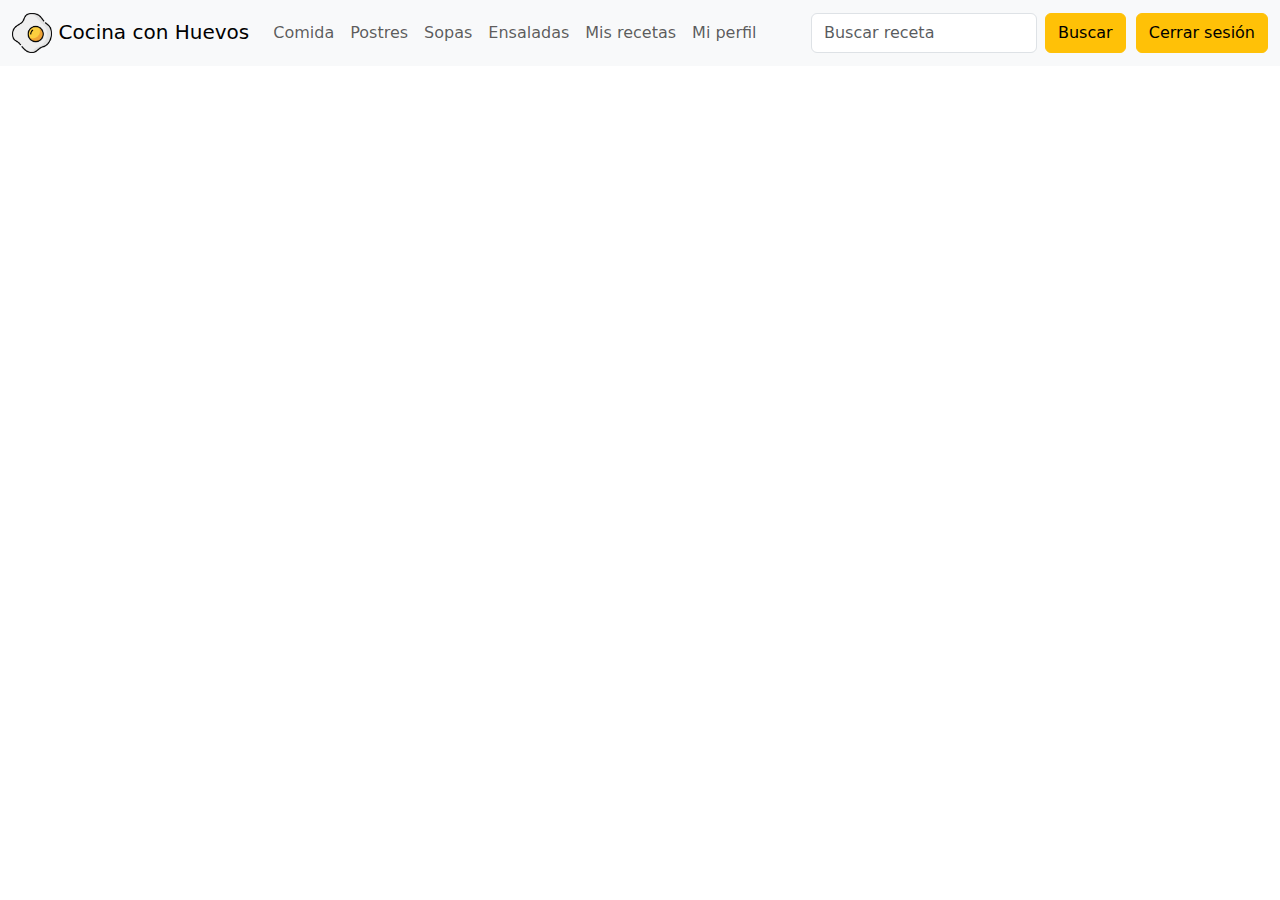
<file: vista/sesion.html>
<!DOCTYPE html>
<html lang="en">
<head>
    <meta charset="UTF-8">
    <meta name="viewport" content="width=device-width, initial-scale=1.0">
    <title>Inicio</title>
    <link rel="stylesheet" href="./style/style_sesion.css">
    <!-- BOOTSTRAP -->
    <link href="https://cdn.jsdelivr.net/npm/bootstrap@5.3.3/dist/css/bootstrap.min.css" rel="stylesheet"
        integrity="sha384-QWTKZyjpPEjISv5WaRU9OFeRpok6YctnYmDr5pNlyT2bRjXh0JMhjY6hW+ALEwIH" crossorigin="anonymous">
    <link rel="icon" href="./image/huevo-frito.png" type="image/x-icon">
</head>
<body>
    <!-- BARRA DE NAVEGACION -->
    <!-- CONTENEDOR -->
    <nav class="navbar navbar-expand-lg bg-body-tertiary fixed-top ">
        <div class="container-fluid">
            <a class="navbar-brand" href="index.html"><img src="./image/huevo-frito.png" height="40px"> Cocina con Huevos</a>

            <button class="navbar-toggler" type="button" data-bs-toggle="offcanvas"
                data-bs-target="#offcanvasNavbar" aria-controls="offcanvasNavbar"
                aria-label="Toggle navigation">
                <span class="navbar-toggler-icon"></span>
            </button>
            <div class="offcanvas offcanvas-end" tabindex="-1" id="offcanvasNavbar"aria-labelledby="offcanvasNavbarLabel">
                <div class="offcanvas-header">
                    <h5 class="offcanvas-title" id="offcanvasNavbarLabel"><a class="navbar-brand" href="#"><img src="./image/huevo-frito.png" height="40px"> Cocina con Huevos</a></h5>
                    <button type="button" class="btn-close" data-bs-dismiss="offcanvas"
                        aria-label="Close">
                    </button>
                </div>
                <div class="offcanvas-body">
                    <ul class="navbar-nav justify-content-start flex-grow-1 pe-3">
                        <li class="nav-item">
                            <a class="categoria-tab nav-link" href="#productos" data-categoria="comida">Comida</a>
                        </li>
                        <li class="nav-item">
                            <a class="categoria-tab nav-link" href="#productos" data-categoria="postre">Postres</a>
                        </li>
                        <li class="nav-item">
                            <a class="categoria-tab nav-link" href="#productos" data-categoria="sopa">Sopas</a>
                        </li>
                        <li class="nav-item">
                            <a class="categoria-tab nav-link" href="#productos" data-categoria="ensalada">Ensaladas</a>
                        </li> 
                        <li class="nav-item">
                            <a class="nav-link" href="addRecipe.html">Mis recetas</a>
                        </li>
                        <li class="nav-item">
                            <a class="nav-link" href="profile.html">Mi perfil</a>
                        </li>
                    </ul>
                    <form class="d-flex" role="search">
                        <input class="form-control me-2" type="search" placeholder="Buscar receta" aria-label="Search">
                        <button class="btn btn-warning" type="submit">Buscar</button> &nbsp;&nbsp;
                    </form>

                    <br>
                    <button class="btn btn-warning" id="boton_cerrar_sesion" type="button" onclick="cerrarSesion()">Cerrar sesión</button>
                </div>
            </div>
        </div>
    </nav><br><br><br><br>
    <div class="container" id="productos">
        <div class="row">
            <div class="col receta">
                <div id="Cartas" class="cards-container"></div>
            </div>
        </div>
    </div>

    <script src="https://cdn.jsdelivr.net/npm/bootstrap@5.3.3/dist/js/bootstrap.bundle.min.js"
        integrity="sha384-YvpcrYf0tY3lHB60NNkmXc5s9fDVZLESaAA55NDzOxhy9GkcIdslK1eN7N6jIeHz"
        crossorigin="anonymous"></script>
    <script src="https://cdn.jsdelivr.net/npm/@popperjs/core@2.11.8/dist/umd/popper.min.js"
        integrity="sha384-I7E8VVD/ismYTF4hNIPjVp/Zjvgyol6VFvRkX/vR+Vc4jQkC+hVqc2pM8ODewa9r"
        crossorigin="anonymous"></script>
    <script src="https://cdn.jsdelivr.net/npm/bootstrap@5.3.3/dist/js/bootstrap.min.js"
        integrity="sha384-0pUGZvbkm6XF6gxjEnlmuGrJXVbNuzT9qBBavbLwCsOGabYfZo0T0to5eqruptLy"
        crossorigin="anonymous"></script>
        <script src="https://ajax.googleapis.com/ajax/libs/jquery/3.6.0/jquery.min.js"></script>
    <script src="../controlador/mainControl.js"></script>
    <script src="script.js"></script>
</body>
</html>
</file>
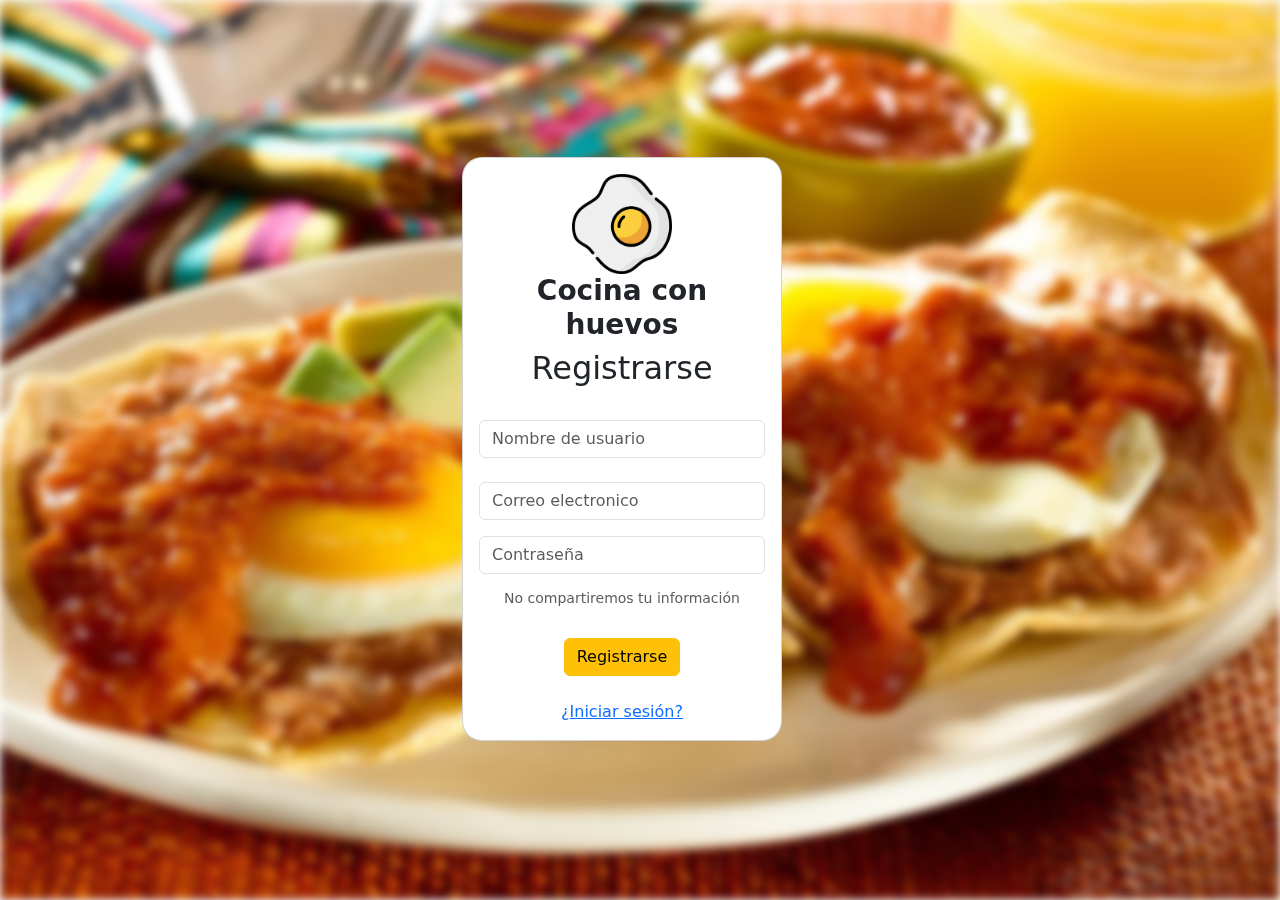
<file: vista/signUp.html>
<!DOCTYPE html>
<html lang="en">
    <head>
        <meta charset="UTF-8">
        <meta name="viewport" content="width=device-width, initial-scale=1.0">
        <title>Registrarse</title>
        <link rel="stylesheet" href="./style/style_sesion.css">
        <!-- BOOTSTRAP -->
        <link href="https://cdn.jsdelivr.net/npm/bootstrap@5.3.3/dist/css/bootstrap.min.css" rel="stylesheet"
            integrity="sha384-QWTKZyjpPEjISv5WaRU9OFeRpok6YctnYmDr5pNlyT2bRjXh0JMhjY6hW+ALEwIH" crossorigin="anonymous">
        <link rel="icon" href="./image/huevo-frito.png" type="image/x-icon">
    </head>
<body>

    <!-- fondo -->
    <div class="fondo"></div> <br>  <br>   <br>
        <div class="container text-center"><br>   <br>
            <div class="row align-items-center">
              <div class="col">
                <!-- Columna de ayuda -->
              </div>
            <!--COLUMNA PRINCIPAL-->
              <div class="col">
                <!-- SPINNER -->
                <div class="spinner-grow text-warning spinner" role="status" id="spinner">
                  <span class="visually-hidden">Loading...</span>
                </div>
                <!-- CARTA DE INICIAR SESION -->
                <div class="card carta" style="width: 20rem; border-radius: 20px;">
                    <div class="card-body ">
                        <!-- LINK AL INDEX -->
                        <div class="link_sesion">
                            <a href="index.html">
                                <img src="./image/huevo-frito.png" alt="LOGO" class="imagen_login"><br>
                                <h3>Cocina con huevos</h3>
                            </a>
                        </div>
                        <h2 class="card-title">Registrarse</h2>
                        <!-- DATOS -->
                        <form>
                            <!-- CORREO -->
                            <div class="">
                              <label for="exampleInputEmail1" class="form-label"></label>
                              <input type="text" class="form-control" id="nombre_usuario_registro" aria-describedby="emailHelp" placeholder="Nombre de usuario" required>
                            </div>
                            <div class="mb-3">
                              <label for="exampleInputEmail1" class="form-label"></label>
                              <input type="email" class="form-control" id="correo_registro" aria-describedby="emailHelp" placeholder="Correo electronico" required>
                            </div>
                            <!-- CONTRASEÑA -->
                            <div class="mb-3">
                              <input type="password" class="form-control" id="contraseña_registro" placeholder="Contraseña" required>
                            </div>
                            <!-- BOTON INICIAR SESION -->
                            <h4 id="emailHelp" class="form-text">No compartiremos tu información</h4><br>
                            <button type="submit" class="btn btn-warning" id="Crear">Registrarse</button><br><br>
                            <!-- BOTON INICIAR SESION -->
                            <a href="loggin.html">
                              ¿Iniciar sesión?
                            </a>
                          </form>
                    </div>
                  </div>
              </div>
              <div class="col">
                <!-- Columna de ayuda -->
              </div>
            </div>
        </div>
    <script src="https://cdn.jsdelivr.net/npm/bootstrap@5.3.3/dist/js/bootstrap.bundle.min.js"
            integrity="sha384-YvpcrYf0tY3lHB60NNkmXc5s9fDVZLESaAA55NDzOxhy9GkcIdslK1eN7N6jIeHz"
            crossorigin="anonymous"></script>
    <script src="https://cdn.jsdelivr.net/npm/@popperjs/core@2.11.8/dist/umd/popper.min.js"
            integrity="sha384-I7E8VVD/ismYTF4hNIPjVp/Zjvgyol6VFvRkX/vR+Vc4jQkC+hVqc2pM8ODewa9r"
            crossorigin="anonymous"></script>
    <script src="https://cdn.jsdelivr.net/npm/bootstrap@5.3.3/dist/js/bootstrap.min.js"
            integrity="sha384-0pUGZvbkm6XF6gxjEnlmuGrJXVbNuzT9qBBavbLwCsOGabYfZo0T0to5eqruptLy"
            crossorigin="anonymous"></script>
    <script src="https://ajax.googleapis.com/ajax/libs/jquery/3.6.0/jquery.min.js"></script>
    <script src="../controlador/mainControl.js"></script>
</body>
</html>
</file>
<file: vista/style/style_sesion.css>
.imagen_login{
    height: 100px;
}

.link_sesion a{
    text-decoration: none; /* Quitar el subrayado */
    color: inherit;        /* Heredar el color del elemento padre */
}

.link_sesion a h3{
    font-weight: bold;
}

.fondo {
    position: fixed;
    top: 0;
    left: 0;
    width: 100%;
    height: 100%;
    background-image: url('../image/huevos-rancheros.jpg'); /* Cambia por la ruta de tu imagen */
    background-size: cover; /* Ajusta la imagen para que cubra toda la pantalla */
    background-position: center;
    filter: blur(5px); /* Aplicar el difuminado a la imagen de fondo */
    z-index: -1; /* Asegura que esté detrás del contenido */
}
.spinner{
    transform: scale(3);
}
#Cartas, #CartasCarrito {
    display: grid;
    grid-template-columns: repeat(auto-fill, minmax(300px, 1fr));
    grid-gap: 1px;
    max-height: calc(100vh - 64px);
    overflow-y: auto;
    padding: 1px;
    overflow-x: hidden;
}

.card {
    display: flex;
    flex-direction: column;
    justify-content: space-between;
    width: 100%;
}

.card .card-image img {
    width: 100%;
    height: 300px; /* Ajusta la altura de las imágenes según sea necesario */
    object-fit: cover; /* Asegura que la imagen cubra el área sin distorsionarse */
}

.card-content {
    flex-grow: 1;
}


.formulario_receta{
    border: solid #c5c5c5 1px;
    background-color: #dedede;
    padding: 30px;
    border-radius: 20px;
}

.formato_detalles{
    border: solid #c5c5c5 1px;
    background-color: #dedede;
    padding: 30px;
    border-radius: 20px;
}

.titulo_agregar_receta{
    font-weight: bold;
    text-align: center;
}

.mis_recetas{
    margin-bottom: 30px;
}

.foto_perfil {
    text-align: center;
    
}

.foto_perfil img{
    /* border: solid black 1px; */
    height: 150px;
    padding: 10px;
    border-radius: 30px;
    background-color: #dedede;
}


.imagen img{
    width: 100%;
    border-radius: 20px;
    margin-bottom: 20px;
    height: 400px;
}

.titulo_receta{
    text-align: center;
    margin-bottom: 10px;
}

.titulo_receta h3{
    font-size: 2rem;
    font-weight: bold;
}


.tiempo{
    text-align: center;
    background-color: white;
    border-radius: 10px;
}

.tiempo h5{
    font-weight: bold;
}

.ingredientes{
    text-align: center;
    background-color: white;
    border-radius: 10px;
}

.ingredientes h5{
    font-weight: bold;
}

.descripcion{
    text-align: center;
    background-color: white;
    margin-top:30px;
    border-radius: 10px;
}

.descripcion h5{
    font-weight: bold;
}
</file>
<file: vista/style/style_perfil.css>
.formulario_receta{
    border: solid #c5c5c5 1px;
    background-color: #dedede;
    padding: 30px;
    border-radius: 20px;
}

.formato_detalles{
    border: solid #c5c5c5 1px;
    background-color: #dedede;
    padding: 30px;
    border-radius: 20px;
}

.titulo_agregar_receta{
    font-weight: bold;
    text-align: center;
}

.mis_recetas{
    margin-bottom: 30px;
}

.foto_perfil {
    text-align: center;
    
}

.foto_perfil img{
    /* border: solid black 1px; */
    height: 150px;
    padding: 10px;
    border-radius: 30px;
    background-color: #dedede;
}


.imagen img{
    width: 100%;
    border-radius: 20px;
    margin-bottom: 20px;
    height: 400px;
}

.titulo_receta{
    text-align: center;
    margin-bottom: 10px;
}

.titulo_receta h3{
    font-size: 2rem;
    font-weight: bold;
}


.tiempo{
    text-align: center;
    background-color: white;
    border-radius: 10px;
}

.tiempo h5{
    font-weight: bold;
}

.ingredientes{
    text-align: center;
    background-color: white;
    border-radius: 10px;
}

.ingredientes h5{
    font-weight: bold;
}

.descripcion{
    text-align: center;
    background-color: white;
    margin-top:30px;
    border-radius: 10px;
}

.descripcion h5{
    font-weight: bold;
}
</file>
